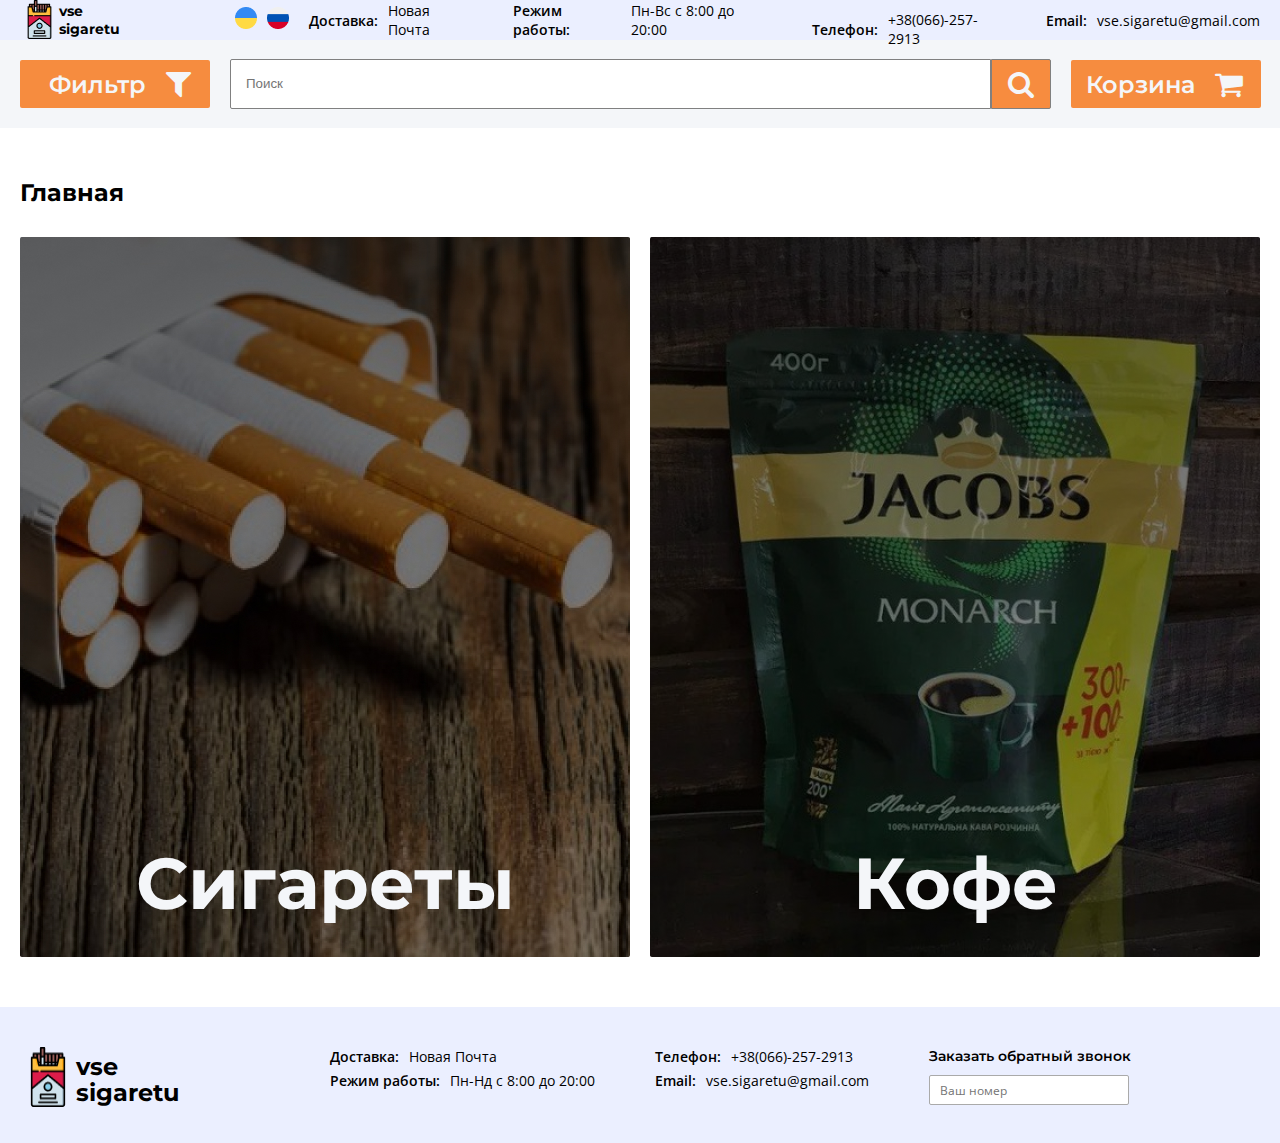
<file: index.html>
<!DOCTYPE html>
<html lang="en">
    <head>
        <meta charset="UTF-8" />
        <meta http-equiv="X-UA-Compatible" content="IE=edge" />
        <meta name="viewport" content="width=device-width, initial-scale=1.0" />
        <link rel="stylesheet" href="https://cdnjs.cloudflare.com/ajax/libs/font-awesome/4.7.0/css/font-awesome.min.css" />
        <link rel="preconnect" href="https://fonts.gstatic.com" />
        <link href="https://fonts.googleapis.com/css2?family=Montserrat:wght@400;600;700&display=swap" rel="stylesheet" />
        <link rel="preconnect" href="https://fonts.gstatic.com" />
        <link href="https://fonts.googleapis.com/css2?family=Open+Sans:wght@400;600;700&display=swap" rel="stylesheet" />
        <link rel="stylesheet" href="css/index.css" />
        <script src="js/responsive-menu.js" defer></script>
        <title>Vse Sigaretu</title>
    </head>
    <body>
        <header class="header">
            <div class="header__info info">
                <div class="container info__container">
                    <a href="index.html" class="header__logo header-logo">
                        <div class="header-logo__img">
                            <img src="img/cigarettes-logo-header.png" alt="logo" />
                            <p class="header-logo__text">
                                vse
                                <br />
                                sigaretu
                            </p>
                        </div>
                    </a>
                    <div class="header__language header-language">
                        <a href="index.html" class="header-language__lang">
                            <img src="img/ua-header.png" alt="ua" />
                        </a>
                        <a href="index.html" class="header-language__lang">
                            <img src="img/ru-header.png" alt="ru" />
                        </a>
                    </div>
                    <div class="header__text text">
                        <p class="text__left">Доставка:</p>
                        <p class="text__right">Новая Почта</p>
                    </div>
                    <div class="header__text text">
                        <p class="text__left">Режим работы:</p>
                        <p class="text__right">Пн-Вс с 8:00 до 20:00</p>
                    </div>
                    <a class="phone-number" href="tel:+38-066-257-2913">
                        <div class="header__text text">
                            <p class="text__left">Телефон:</p>
                            <p class="text__right">+38(066)-257-2913</p>
                        </div>
                    </a>
                    <div class="header__text text">
                        <p class="text__left">Email:</p>
                        <p class="text__right">vse.sigaretu@gmail.com</p>
                    </div>
                </div>
            </div>
            <div class="header__menu menu">
                <div class="container menu__container">
                    <div class="menu__filter filter">
                        <p class="filter__text">Фильтр</p>
                        <i class="fa fa-filter filter__icon"></i>
                    </div>
                    <button class="menu__btn">
                        <img class="menu__btn-svg" src="img/burger-menu.svg" alt="Open menu" />
                    </button>
                    <div class="menu__responsive-menu">
                        <div class="menu__items">
                            <div class="menu__controls">
                                <a href="index.html" class="header__logo menu-logo">
                                    <div class="header-logo__img">
                                        <img src="img/cigarettes-logo-header.png" alt="logo" />
                                        <p class="header-logo__text">
                                            vse
                                            <br />
                                            sigaretu
                                        </p>
                                    </div>
                                </a>
                                <img class="menu__close" src="img/close.svg" alt="close menu" />
                            </div>
                            <div class="header__language header-language menu__lang">
                                <a href="index.html" class="header-language__lang">
                                    <img src="img/ua-header.png" alt="ua" />
                                </a>
                                <a href="index.html" class="header-language__lang">
                                    <img src="img/ru-header.png" alt="ru" />
                                </a>
                            </div>
                            <div class="header__text text">
                                <p class="text__left">Доставка:</p>
                                <p class="text__right">Новая Почта</p>
                            </div>
                            <div class="header__text text">
                                <p class="text__left">Режим работы:</p>
                                <p class="text__right">Пн-Вс с 8:00 до 20:00</p>
                            </div>
                            <a class="phone-number" href="tel:+38-066-257-2913">
                                <div class="header__text text">
                                    <p class="text__left">Телефон:</p>
                                    <p class="text__right">+38(066)-257-2913</p>
                                </div>
                            </a>
                            <div class="header__text text">
                                <p class="text__left">Email:</p>
                                <p class="text__right">vse.sigaretu@gmail.com</p>
                            </div>
                        </div>
                    </div>
                    <a href="index.html" class="header__logo menu-logo menu-logo--bar">
                        <div class="header-logo__img">
                            <img src="img/cigarettes-logo-header.png" alt="logo" />
                            <p class="header-logo__text">
                                vse
                                <br />
                                sigaretu
                            </p>
                        </div>
                    </a>
                    <div class="menu__search-box search-box">
                        <input type="text" class="search-box__input" placeholder="Поиск" />
                        <div class="search-box__btn"><i class="fa fa-search"></i></div>
                    </div>
                    <div class="menu__cart cart">
                        <p class="cart__text">Корзина</p>
                        <i class="fa fa-shopping-cart cart__icon"></i>
                    </div>
                </div>
            </div>
        </header>
        <main class="main">
            <div class="container">
                <div class="main__content">
                    <section class="main__title title">
                        <p class="title__text">Главная</p>
                    </section>
                    <section class="main__pages">
                        <a href="cigarettes.html" class="main__link page-link page-link--left">
                            <img class="page-link__img" src="/img/cigarettes-index.jpg" alt="cigarettes" />
                            <p class="page-link__text">Сигареты</p>
                        </a>
                        <a href="index.html" class="main__link page-link">
                            <img class="page-link__img" src="/img/coffee-index.png" alt="coffee" />
                            <p class="page-link__text">Кофе</p>
                        </a>
                    </section>
                </div>
            </div>
        </main>
        <footer class="footer">
            <div class="container">
                <div class="footer__content">
                    <div class="footer__logo footer-logo">
                        <img src="img/cigarettes-logo-footer.png" alt="logo" />
                        <p class="footer-logo__text">
                            vse
                            <br />
                            sigaretu
                        </p>
                    </div>
                    <div class="footer__text footer-text-box">
                        <div class="footer-text-box__upper text">
                            <p class="text__left">Доставка:</p>
                            <p class="text__right">Новая Почта</p>
                        </div>
                        <div class="footer-text-box__lower text">
                            <p class="text__left">Режим работы:</p>
                            <p class="text__right">Пн-Нд с 8:00 до 20:00</p>
                        </div>
                    </div>
                    <div class="footer__text footer-text-box">
                        <a class="phone-number" href="tel:+38-066-257-2913">
                            <div class="footer-text-box__upper text">
                                <p class="text__left">Телефон:</p>
                                <p class="text__right">+38(066)-257-2913</p>
                            </div>
                        </a>
                        <div class="footer-text-box__lower text">
                            <p class="text__left">Email:</p>
                            <p class="text__right">vse.sigaretu@gmail.com</p>
                        </div>
                    </div>
                    <div class="footer__text footer-text-box">
                        <div class="footer-text-box__upper text">
                            <p class="text__left--footer">Заказать обратный звонок</p>
                        </div>
                        <form class="footer__content__form">
                            <input type="text" placeholder="Ваш номер" name="form" />
                        </form>
                    </div>
                </div>
            </div>
        </footer>
    </body>
</html>
</file>
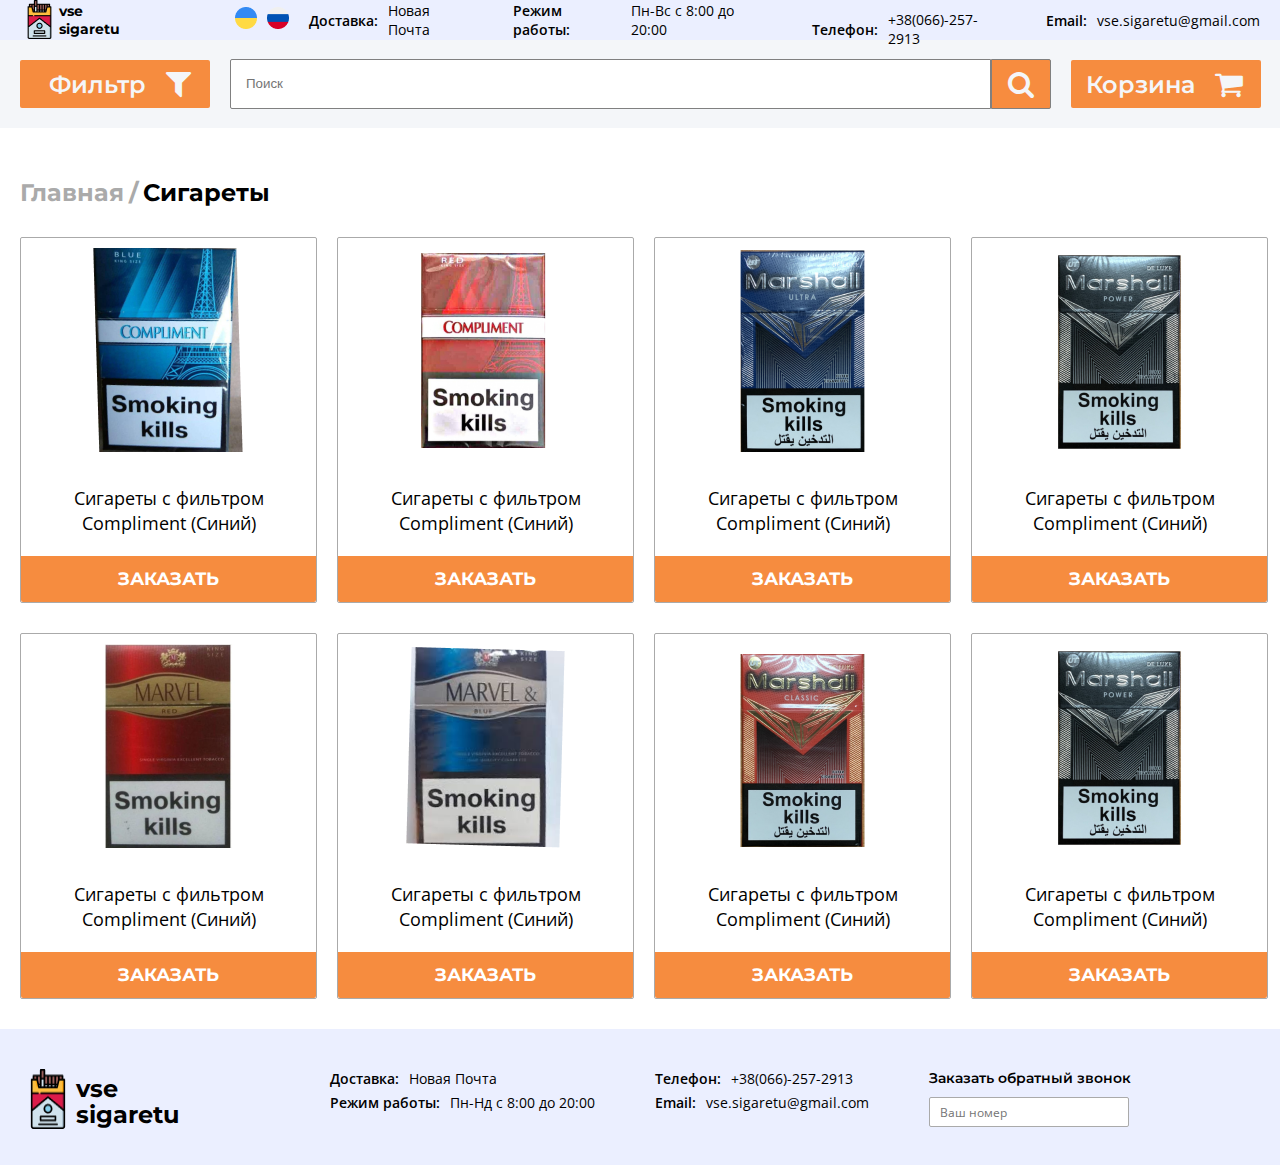
<file: cigarettes.html>
<!DOCTYPE html>
<html lang="en">
    <head>
        <meta charset="UTF-8" />
        <meta http-equiv="X-UA-Compatible" content="IE=edge" />
        <meta name="viewport" content="width=device-width, initial-scale=1.0" />
        <link rel="stylesheet" href="https://cdnjs.cloudflare.com/ajax/libs/font-awesome/4.7.0/css/font-awesome.min.css" />
        <link rel="preconnect" href="https://fonts.gstatic.com" />
        <link href="https://fonts.googleapis.com/css2?family=Montserrat:wght@400;600;700&display=swap" rel="stylesheet" />
        <link rel="preconnect" href="https://fonts.gstatic.com" />
        <link href="https://fonts.googleapis.com/css2?family=Open+Sans:wght@400;600;700&display=swap" rel="stylesheet" />
        <link rel="stylesheet" href="css/cigarettes.css" />
        <script src="js/responsive-menu.js" defer></script>
        <title>Vse Sigaretu</title>
    </head>
    <body>
        <header class="header">
            <div class="header__info info">
                <div class="container info__container">
                    <a href="index.html" class="header__logo header-logo">
                        <div class="header-logo__img">
                            <img src="img/cigarettes-logo-header.png" alt="logo" />
                            <p class="header-logo__text">
                                vse
                                <br />
                                sigaretu
                            </p>
                        </div>
                    </a>
                    <div class="header__language header-language">
                        <a href="index.html" class="header-language__lang">
                            <img src="img/ua-header.png" alt="ua" />
                        </a>
                        <a href="index.html" class="header-language__lang">
                            <img src="img/ru-header.png" alt="ru" />
                        </a>
                    </div>
                    <div class="header__text text">
                        <p class="text__left">Доставка:</p>
                        <p class="text__right">Новая Почта</p>
                    </div>
                    <div class="header__text text">
                        <p class="text__left">Режим работы:</p>
                        <p class="text__right">Пн-Вс с 8:00 до 20:00</p>
                    </div>
                    <a class="phone-number" href="tel:+38-066-257-2913">
                        <div class="header__text text">
                            <p class="text__left">Телефон:</p>
                            <p class="text__right">+38(066)-257-2913</p>
                        </div>
                    </a>
                    <div class="header__text text">
                        <p class="text__left">Email:</p>
                        <p class="text__right">vse.sigaretu@gmail.com</p>
                    </div>
                </div>
            </div>
            <div class="header__menu menu">
                <div class="container menu__container">
                    <div class="menu__filter filter">
                        <p class="filter__text">Фильтр</p>
                        <i class="fa fa-filter filter__icon"></i>
                    </div>
                    <button class="menu__btn">
                        <img class="menu__btn-svg" src="img/burger-menu.svg" alt="Open menu" />
                    </button>
                    <div class="menu__responsive-menu">
                        <div class="menu__items">
                            <div class="menu__controls">
                                <a href="index.html" class="header__logo menu-logo">
                                    <div class="header-logo__img">
                                        <img src="img/cigarettes-logo-header.png" alt="logo" />
                                        <p class="header-logo__text">
                                            vse
                                            <br />
                                            sigaretu
                                        </p>
                                    </div>
                                </a>
                                <img class="menu__close" src="img/close.svg" alt="close menu" />
                            </div>
                            <div class="header__language header-language menu__lang">
                                <a href="index.html" class="header-language__lang">
                                    <img src="img/ua-header.png" alt="ua" />
                                </a>
                                <a href="index.html" class="header-language__lang">
                                    <img src="img/ru-header.png" alt="ru" />
                                </a>
                            </div>
                            <div class="header__text text">
                                <p class="text__left">Доставка:</p>
                                <p class="text__right">Новая Почта</p>
                            </div>
                            <div class="header__text text">
                                <p class="text__left">Режим работы:</p>
                                <p class="text__right">Пн-Вс с 8:00 до 20:00</p>
                            </div>
                            <a class="phone-number" href="tel:+38-066-257-2913">
                                <div class="header__text text">
                                    <p class="text__left">Телефон:</p>
                                    <p class="text__right">+38(066)-257-2913</p>
                                </div>
                            </a>
                            <div class="header__text text">
                                <p class="text__left">Email:</p>
                                <p class="text__right">vse.sigaretu@gmail.com</p>
                            </div>
                        </div>
                    </div>
                    <a href="index.html" class="header__logo menu-logo menu-logo--bar">
                        <div class="header-logo__img">
                            <img src="img/cigarettes-logo-header.png" alt="logo" />
                            <p class="header-logo__text">
                                vse
                                <br />
                                sigaretu
                            </p>
                        </div>
                    </a>
                    <div class="menu__search-box search-box">
                        <input type="text" class="search-box__input" placeholder="Поиск" />
                        <div class="search-box__btn"><i class="fa fa-search"></i></div>
                    </div>
                    <div class="menu__cart cart">
                        <p class="cart__text">Корзина</p>
                        <i class="fa fa-shopping-cart cart__icon"></i>
                    </div>
                </div>
            </div>
        </header>
        <main class="main">
            <div class="container">
                <div class="main__content">
                    <section class="main__title title">
                        <a href="index.html" class="title__text title__text--previous">Главная</a>
                        <p class="title__text title__text--separator">/</p>
                        <p class="title__text">Сигареты</p>
                    </section>
                    <section class="main__product product">
                        <div class="product__row">
                            <div class="product__small-row">
                                <a href="cigarettes_item.html" class="product__box product__box--top">
                                    <img src="img/cigarettes-img-1.png" alt="cigarettes" />
                                    <p class="product__name">Сигареты с фильтром<br />Compliment (Синий)</p>
                                    <div class="product__order-btn btn">
                                        <p class="btn__text">заказать</p>
                                    </div>
                                </a>
                                <a href="cigarettes_item.html" class="product__box">
                                    <img src="img/cigarettes-img-2.png" alt="cigarettes" />
                                    <p class="product__name">Сигареты с фильтром<br />Compliment (Синий)</p>
                                    <div class="product__order-btn btn">
                                        <p class="btn__text">заказать</p>
                                    </div>
                                </a>
                            </div>
                            <div class="product__small-row product__small-row--bottom">
                                <a href="cigarettes_item.html" class="product__box product__box--top">
                                    <img src="img/cigarettes-img-3.png" alt="cigarettes" />
                                    <p class="product__name">Сигареты с фильтром<br />Compliment (Синий)</p>
                                    <div class="product__order-btn btn">
                                        <p class="btn__text">заказать</p>
                                    </div>
                                </a>
                                <a href="cigarettes_item.html" class="product__box">
                                    <img src="img/cigarettes-img-4.png" alt="cigarettes" />
                                    <p class="product__name">Сигареты с фильтром<br />Compliment (Синий)</p>
                                    <div class="product__order-btn btn">
                                        <p class="btn__text">заказать</p>
                                    </div>
                                </a>
                            </div>
                        </div>
                        <div class="product__row">
                            <div class="product__small-row">
                                <a href="cigarettes_item.html" class="product__box product__box--top">
                                    <img src="img/cigarettes-img-5.png" alt="cigarettes" />
                                    <p class="product__name">Сигареты с фильтром<br />Compliment (Синий)</p>
                                    <div class="product__order-btn btn">
                                        <p class="btn__text">заказать</p>
                                    </div>
                                </a>
                                <a href="cigarettes_item.html" class="product__box">
                                    <img src="img/cigarettes-img-6.png" alt="cigarettes" />
                                    <p class="product__name">Сигареты с фильтром<br />Compliment (Синий)</p>
                                    <div class="product__order-btn btn">
                                        <p class="btn__text">заказать</p>
                                    </div>
                                </a>
                            </div>
                            <div class="product__small-row product__small-row--bottom">
                                <a href="cigarettes_item.html" class="product__box product__box--top">
                                    <img src="img/cigarettes-img-7.png" alt="cigarettes" />
                                    <p class="product__name">Сигареты с фильтром<br />Compliment (Синий)</p>
                                    <div class="product__order-btn btn">
                                        <p class="btn__text">заказать</p>
                                    </div>
                                </a>
                                <a href="cigarettes_item.html" class="product__box">
                                    <img src="img/cigarettes-img-8.png" alt="cigarettes" />
                                    <p class="product__name">Сигареты с фильтром<br />Compliment (Синий)</p>
                                    <div class="product__order-btn btn">
                                        <p class="btn__text">заказать</p>
                                    </div>
                                </a>
                            </div>
                        </div>
                    </section>
                </div>
            </div>
        </main>
        <footer class="footer">
            <div class="container">
                <div class="footer__content">
                    <div class="footer__logo footer-logo">
                        <img src="img/cigarettes-logo-footer.png" alt="logo" />
                        <p class="footer-logo__text">
                            vse
                            <br />
                            sigaretu
                        </p>
                    </div>
                    <div class="footer__text footer-text-box">
                        <div class="footer-text-box__upper text">
                            <p class="text__left">Доставка:</p>
                            <p class="text__right">Новая Почта</p>
                        </div>
                        <div class="footer-text-box__lower text">
                            <p class="text__left">Режим работы:</p>
                            <p class="text__right">Пн-Нд с 8:00 до 20:00</p>
                        </div>
                    </div>
                    <div class="footer__text footer-text-box">
                        <a class="phone-number" href="tel:+38-066-257-2913">
                            <div class="footer-text-box__upper text">
                                <p class="text__left">Телефон:</p>
                                <p class="text__right">+38(066)-257-2913</p>
                            </div>
                        </a>
                        <div class="footer-text-box__lower text">
                            <p class="text__left">Email:</p>
                            <p class="text__right">vse.sigaretu@gmail.com</p>
                        </div>
                    </div>
                    <div class="footer__text footer-text-box">
                        <div class="footer-text-box__upper text">
                            <p class="text__left--footer">Заказать обратный звонок</p>
                        </div>
                        <form class="footer__content__form">
                            <input type="text" placeholder="Ваш номер" name="form" />
                        </form>
                    </div>
                </div>
            </div>
        </footer>
    </body>
</html>
</file>
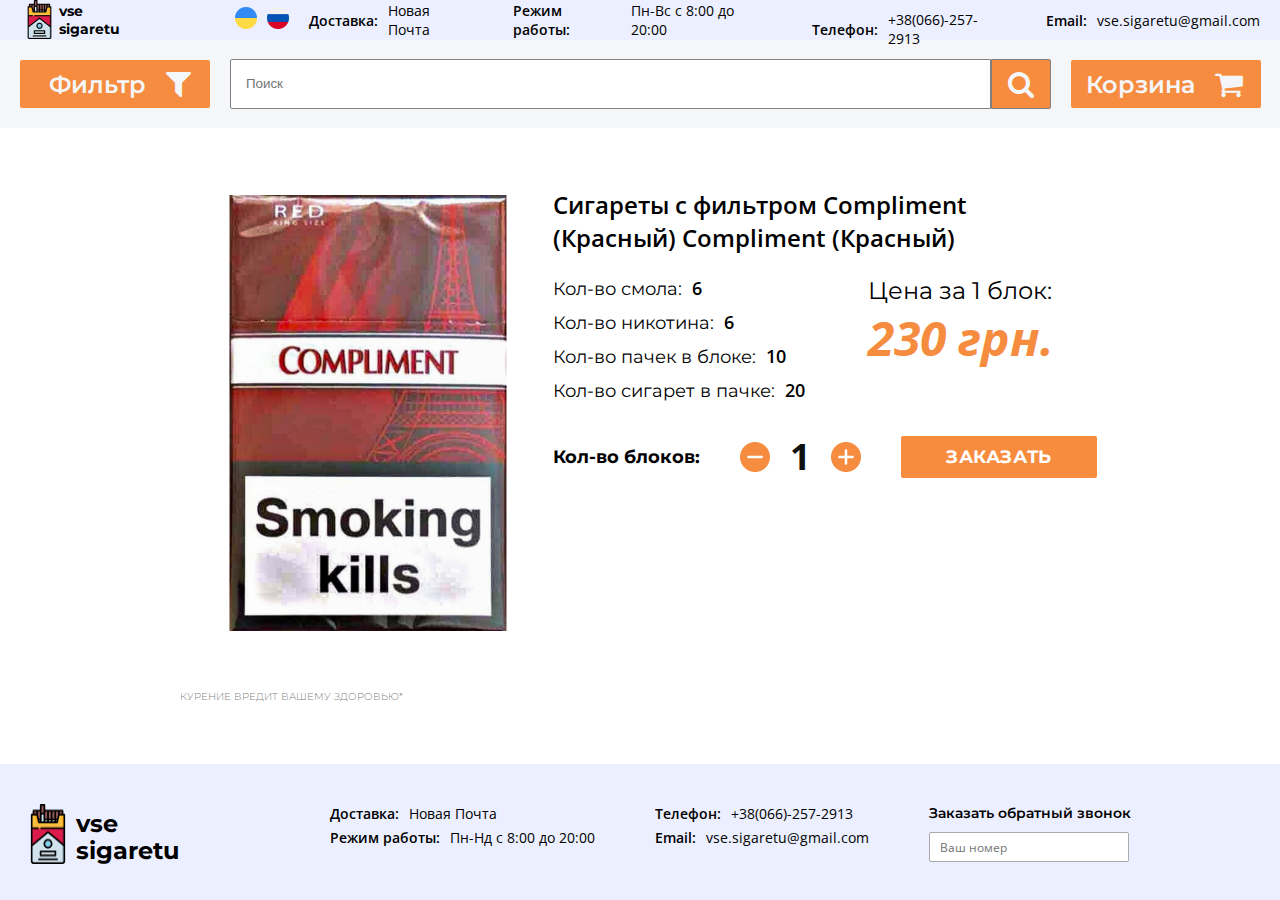
<file: cigarettes_item.html>
<!DOCTYPE html>
<html lang="en">
    <head>
        <meta charset="UTF-8" />
        <meta http-equiv="X-UA-Compatible" content="IE=edge" />
        <meta name="viewport" content="width=device-width, initial-scale=1.0" />
        <link rel="stylesheet" href="https://cdnjs.cloudflare.com/ajax/libs/font-awesome/4.7.0/css/font-awesome.min.css" />
        <link rel="preconnect" href="https://fonts.gstatic.com" />
        <link href="https://fonts.googleapis.com/css2?family=Montserrat:wght@400;600;700&display=swap" rel="stylesheet" />
        <link rel="preconnect" href="https://fonts.gstatic.com" />
        <link href="https://fonts.googleapis.com/css2?family=Open+Sans:wght@400;600;700&display=swap" rel="stylesheet" />
        <link rel="stylesheet" href="css/cigarettes-item.css" />
        <script src="js/cigarettes-item.js" defer></script>
        <script src="js/responsive-menu.js" defer></script>
        <title>Vse Sigaretu</title>
    </head>
    <body>
        <header class="header">
            <div class="header__info info">
                <div class="container info__container">
                    <a href="index.html" class="header__logo header-logo">
                        <div class="header-logo__img">
                            <img src="img/cigarettes-logo-header.png" alt="logo" />
                            <p class="header-logo__text">
                                vse
                                <br />
                                sigaretu
                            </p>
                        </div>
                    </a>
                    <div class="header__language header-language">
                        <a href="index.html" class="header-language__lang">
                            <img src="img/ua-header.png" alt="ua" />
                        </a>
                        <a href="index.html" class="header-language__lang">
                            <img src="img/ru-header.png" alt="ru" />
                        </a>
                    </div>
                    <div class="header__text text">
                        <p class="text__left">Доставка:</p>
                        <p class="text__right">Новая Почта</p>
                    </div>
                    <div class="header__text text">
                        <p class="text__left">Режим работы:</p>
                        <p class="text__right">Пн-Вс с 8:00 до 20:00</p>
                    </div>
                    <a class="phone-number" href="tel:+38-066-257-2913">
                        <div class="header__text text">
                            <p class="text__left">Телефон:</p>
                            <p class="text__right">+38(066)-257-2913</p>
                        </div>
                    </a>
                    <div class="header__text text">
                        <p class="text__left">Email:</p>
                        <p class="text__right">vse.sigaretu@gmail.com</p>
                    </div>
                </div>
            </div>
            <div class="header__menu menu">
                <div class="container menu__container">
                    <div class="menu__filter filter">
                        <p class="filter__text">Фильтр</p>
                        <i class="fa fa-filter filter__icon"></i>
                    </div>
                    <button class="menu__btn">
                        <img class="menu__btn-svg" src="img/burger-menu.svg" alt="Open menu" />
                    </button>
                    <div class="menu__responsive-menu">
                        <div class="menu__items">
                            <div class="menu__controls">
                                <a href="index.html" class="header__logo menu-logo">
                                    <div class="header-logo__img">
                                        <img src="img/cigarettes-logo-header.png" alt="logo" />
                                        <p class="header-logo__text">
                                            vse
                                            <br />
                                            sigaretu
                                        </p>
                                    </div>
                                </a>
                                <img class="menu__close" src="img/close.svg" alt="close menu" />
                            </div>
                            <div class="header__language header-language menu__lang">
                                <a href="index.html" class="header-language__lang">
                                    <img src="img/ua-header.png" alt="ua" />
                                </a>
                                <a href="index.html" class="header-language__lang">
                                    <img src="img/ru-header.png" alt="ru" />
                                </a>
                            </div>
                            <div class="header__text text">
                                <p class="text__left">Доставка:</p>
                                <p class="text__right">Новая Почта</p>
                            </div>
                            <div class="header__text text">
                                <p class="text__left">Режим работы:</p>
                                <p class="text__right">Пн-Вс с 8:00 до 20:00</p>
                            </div>
                            <a class="phone-number" href="tel:+38-066-257-2913">
                                <div class="header__text text">
                                    <p class="text__left">Телефон:</p>
                                    <p class="text__right">+38(066)-257-2913</p>
                                </div>
                            </a>
                            <div class="header__text text">
                                <p class="text__left">Email:</p>
                                <p class="text__right">vse.sigaretu@gmail.com</p>
                            </div>
                        </div>
                    </div>
                    <a href="index.html" class="header__logo menu-logo menu-logo--bar">
                        <div class="header-logo__img">
                            <img src="img/cigarettes-logo-header.png" alt="logo" />
                            <p class="header-logo__text">
                                vse
                                <br />
                                sigaretu
                            </p>
                        </div>
                    </a>
                    <div class="menu__search-box search-box">
                        <input type="text" class="search-box__input" placeholder="Поиск" />
                        <div class="search-box__btn"><i class="fa fa-search"></i></div>
                    </div>
                    <div class="menu__cart cart">
                        <p class="cart__text">Корзина</p>
                        <i class="fa fa-shopping-cart cart__icon"></i>
                    </div>
                </div>
            </div>
        </header>
        <main class="main">
            <div class="container">
                <div class="main__content">
                    <div class="product">
                        <img class="product__img" src="img/cigarettes-item-img.png" alt="product image" />
                        <div class="product__description">
                            <p class="product__name">Сигареты с фильтром Compliment<br />(Красный) Compliment (Красный)</p>
                            <div class="product__info">
                                <div class="product__column">
                                    <div class="product__row">
                                        <p class="product__text">Кол-во смола:<span class="product__row--bold">6</span></p>
                                    </div>
                                    <div class="product__row product__row--lower">
                                        <p class="product__text">Кол-во никотина:<span class="product__row--bold">6</span></p>
                                    </div>
                                    <div class="product__row product__row--lower">
                                        <p class="product__text">Кол-во пачек в блоке:<span class="product__row--bold">10</span></p>
                                    </div>
                                    <div class="product__row product__row--lower">
                                        <p class="product__text">Кол-во сигарет в пачке:<span class="product__row--bold">20</span></p>
                                    </div>
                                </div>
                                <div class="product__column product__column--right">
                                    <p class="product__text product__text--amount">Цена за <span data-amount>1</span> <span data-block>блок:</span></p>
                                    <p class="product__price"><span data-price-value>230</span> грн.</p>
                                </div>
                            </div>
                            <div class="product__info order">
                                <p class="order__text">Кол-во блоков:</p>
                                <div data-minus-btn class="order__amount-btn">
                                    <img src="img/minus.png" alt="minus" />
                                </div>
                                <p data-order-amount class="order__amount-value">1</p>
                                <div data-plus-btn class="order__amount-btn">
                                    <img src="img/plus.png" alt="plus" />
                                </div>
                                <div class="order__btn">
                                    <p class="order__btn-text">заказать</p>
                                </div>
                            </div>
                        </div>
                    </div>
                    <div class="product__info order order--visible">
                        <p class="order__text">Кол-во блоков:</p>
                        <div data-minus-btn-visible class="order__amount-btn">
                            <img src="img/minus.png" alt="minus" />
                        </div>
                        <p data-order-amount class="order__amount-value">1</p>
                        <div data-plus-btn-visible class="order__amount-btn">
                            <img src="img/plus.png" alt="plus" />
                        </div>
                        <div class="order__btn">
                            <p class="order__btn-text">заказать</p>
                        </div>
                    </div>
                    <p class="main__caution">курение вредит Вашему здоровью*</p>
                </div>
            </div>
        </main>
        <footer class="footer">
            <div class="container">
                <div class="footer__content">
                    <div class="footer__logo footer-logo">
                        <img src="img/cigarettes-logo-footer.png" alt="logo" />
                        <p class="footer-logo__text">
                            vse
                            <br />
                            sigaretu
                        </p>
                    </div>
                    <div class="footer__text footer-text-box">
                        <div class="footer-text-box__upper text">
                            <p class="text__left">Доставка:</p>
                            <p class="text__right">Новая Почта</p>
                        </div>
                        <div class="footer-text-box__lower text">
                            <p class="text__left">Режим работы:</p>
                            <p class="text__right">Пн-Нд с 8:00 до 20:00</p>
                        </div>
                    </div>
                    <div class="footer__text footer-text-box">
                        <a class="phone-number" href="tel:+38-066-257-2913">
                            <div class="footer-text-box__upper text">
                                <p class="text__left">Телефон:</p>
                                <p class="text__right">+38(066)-257-2913</p>
                            </div>
                        </a>
                        <div class="footer-text-box__lower text">
                            <p class="text__left">Email:</p>
                            <p class="text__right">vse.sigaretu@gmail.com</p>
                        </div>
                    </div>
                    <div class="footer__text footer-text-box">
                        <div class="footer-text-box__upper text">
                            <p class="text__left--footer">Заказать обратный звонок</p>
                        </div>
                        <form class="footer__content__form">
                            <input type="text" placeholder="Ваш номер" name="form" />
                        </form>
                    </div>
                </div>
            </div>
        </footer>
    </body>
</html>
</file>
<file: css/index.css>
@import 'global.css';
@import 'header.css';
@import 'footer.css';

/* Main */

/* Main Title */

.main__title {
    margin: 50px 0 30px 20px;
}

.title__text {
    font-family: Montserrat;
    font-style: normal;
    font-weight: bold;
    font-size: 24px;
    text-align: start;
}

/* Main Content */

.main__pages {
    display: flex;
    align-items: center;
    margin: 20px;
    margin-bottom: 50px;
    margin-top: 0;
}

.main__link {
    position: relative;
    top: 0;
    transition: top ease 0.3s;
    text-decoration: none;
}

.main__link:hover {
    top: -10px;
}

.page-link {
    display: flex;
    align-items: flex-end;
    justify-content: center;
}

.page-link--left {
    margin-right: 20px;
}

.page-link__img {
    width: 610px;
    height: 720px;
}

.page-link__text {
    position: absolute;
    color: #f4f6f9;
    margin-bottom: 30px;
    font-family: Montserrat;
    font-style: normal;
    font-weight: bold;
    font-size: 72px;
}

/* Media */

@media screen and (max-width: 1279px) {
    .container {
        max-width: 960px;
    }
    /* Header Info */
    .header-logo {
        margin-right: 45px;
    }
    .header__text {
        margin: 10px 12px;
    }
    .info__container .text {
        font-size: 10px;
    }
    .text__right {
        margin-right: 10px;
    }
    /* Header Menu */
    .filter {
        margin: 20px;
        height: 50px;
        width: 160px;
    }
    .filter__text {
        font-weight: 700;
        font-size: 20px;
        margin: 12px 0 12px 10px;
    }
    .filter__icon {
        font-size: 20px;
        margin: 10px 10px;
    }
    .search-box__input {
        width: 500px;
    }
    .menu__cart {
        margin: 20px;
        height: 50px;
        width: 160px;
    }
    .cart__text {
        font-weight: 700;
        font-size: 20px;
        margin: 10px 0 10px 10px;
    }
    .cart__icon {
        font-size: 20px;
        margin: 10px 10px;
    }
    /* Main Content */
    .page-link__img {
        width: 450px;
        height: 600px;
    }
    .page-link__text {
        font-size: 54px;
    }
    /* Footer */
    .footer-logo {
        margin-right: 100px;
    }
    .footer-text-box:last-child {
        display: none;
    }
}

@media screen and (max-width: 991px) {
    .container {
        max-width: 720px;
    }
    /* Header Menu */
    .header__info {
        display: none;
    }
    .filter {
        display: none;
    }
    .menu__btn {
        display: block;
    }
    .menu__btn-svg {
        margin: 12px 20px;
    }
    .menu-logo--bar {
        display: block;
    }
    .menu-logo {
        margin: 0;
    }
    .search-box__input {
        margin-left: 20px;
        width: 285px;
    }
    .menu__cart {
        margin: 20px;
        height: 50px;
        width: 79px;
    }
    .cart__text {
        display: none;
        font-weight: 700;
        font-size: 20px;
        margin: 10px 0 10px 10px;
    }
    .cart__icon {
        font-size: 30px;
        margin: 12px 20px;
    }
    /* Main Content */
    .page-link__img {
        width: 330px;
        height: 400px;
    }
    .page-link__text {
        font-size: 54px;
    }
    /* Footer */
    .text {
        font-size: 10px;
    }
    .footer-logo {
        margin-right: 50px;
    }
    .footer .footer-text-box {
        margin-right: 40px;
    }
    .footer-text-box:last-child {
        display: none;
    }
}

@media screen and (max-width: 767px) {
    .container {
        width: 540px;
    }
    /* Header Menu */
    .menu-logo--bar {
        display: none;
    }
    .search-box__input {
        margin-left: 0;
        width: 225px;
    }
    /* Main Content */
    .menu .show-menu {
        width: 60%;
    }
    .page-link__img {
        width: 240px;
        height: 300px;
    }
    .page-link__text {
        font-size: 34px;
    }
    /* Footer */
    .footer__logo {
        display: none;
    }
    .footer .footer-text-box {
        margin-right: 30px;
    }
    .footer-text-box {
        margin: 20px;
    }
}

@media screen and (max-width: 575px) {
    .container {
        width: auto;
    }
    /* Header Menu */
    .menu__container {
        display: flex;
        justify-content: space-between;
    }
    .search-box__input {
        margin-left: 0;
        width: 100%;
    }
    /* Main Content */
    .menu .show-menu {
        width: 80%;
    }
    .main__pages {
        flex-direction: column;
    }
    .page-link--left {
        margin-right: 0;
        margin-bottom: 20px;
    }
    .page-link__img {
        width: 220px;
        height: 260px;
    }
    .page-link__text {
        font-size: 34px;
    }
    /* Footer */
    .footer__content {
        display: flex;
        justify-content: center;
        align-items: center;
    }
    .footer__text .text {
        font-size: 8px;
    }
    .footer-text-box:last-child {
        display: none;
    }
    .footer-text-box {
        margin: 10px;
    }
}

@media screen and (max-width: 356px) {
    .container {
        width: auto;
    }
    /* Header Menu */
    .menu__container {
        display: flex;
        justify-content: space-between;
    }
    .menu__btn {
        margin: 10px;
    }
    .menu__btn-svg {
        margin: 12px 10px;
    }
    .search-box__input {
        margin-left: 0;
        width: 100%;
    }
    .search-box__btn {
        display: none;
    }
    .menu__cart {
        margin: 10px;
        width: 59px;
    }
    .cart__icon {
        margin: 12px 10px;
    }
    /* Main Content */
    .menu .show-menu {
        width: 100%;
    }
    .main__pages {
        flex-direction: column;
    }
    .page-link--left {
        margin-right: 0;
        margin-bottom: 20px;
    }
    .page-link__img {
        width: 220px;
        height: 260px;
    }
    .page-link__text {
        font-size: 34px;
    }
    /* Footer */
    .footer-text-box:last-child {
        display: none;
    }
    .footer-text-box {
        margin: 20px;
    }
}
</file>
<file: css/cigarettes.css>
@import 'global.css';
@import 'header.css';
@import 'footer.css';

/* Main */

.main__content {
    width: 100%;
}

/* Main Title */

.main__title {
    margin: 50px 0 30px 20px;
    width: 100%;
    display: flex;
}

.title__text {
    font-family: Montserrat;
    font-style: normal;
    font-weight: bold;
    font-size: 24px;
}

.title__text--previous {
    text-decoration: none;
    color: #aaaaaa;
}

.title__text--separator {
    margin: 0 5px;
    color: #aaaaaa;
}

/* Main Content */

.product__row {
    display: flex;
    margin: 30px 20px;
}

.product__small-row {
    display: flex;
}

.product__box {
    border: 0.5px solid #aaaaaa;
    box-sizing: border-box;
    border-radius: 2px;
    position: relative;
    top: 0;
    transition: top ease 0.3s;
    text-decoration: none;
    margin-right: 20px;
}

.product__box:hover {
    top: -10px;
    cursor: pointer;
}

.product__box img {
    margin: 10px;
}

.product__name {
    margin: 20px 10px;
    font-family: Open Sans;
    font-style: normal;
    font-weight: normal;
    font-size: 18px;
    line-height: 25px;
    text-align: center;
    color: #000000;
}

.product__order-btn {
    background-color: #f68c3f;
    border-radius: 0px 0px 2px 2px;
}

.btn__text {
    font-family: Montserrat;
    font-style: normal;
    font-weight: bold;
    font-size: 18px;
    line-height: 22px;
    text-transform: uppercase;
    color: #ffffff;
    text-align: center;
    padding: 12px;
}

/* Media */

@media screen and (max-width: 1279px) {
    .container {
        max-width: 960px;
    }
    /* Header Info */
    .header-logo {
        margin-right: 45px;
    }
    .header__text {
        margin: 10px 12px;
    }
    .info__container .text {
        font-size: 10px;
    }
    .text__right {
        margin-right: 10px;
    }
    /* Header Menu */
    .filter {
        margin: 20px;
        height: 50px;
        width: 160px;
    }
    .filter__text {
        font-weight: 700;
        font-size: 20px;
        margin: 12px 0 12px 10px;
    }
    .filter__icon {
        font-size: 20px;
        margin: 10px 10px;
    }
    .search-box__input {
        width: 500px;
    }
    .menu__cart {
        margin: 20px;
        height: 50px;
        width: 160px;
    }
    .cart__text {
        font-weight: 700;
        font-size: 20px;
        margin: 10px 0 10px 10px;
    }
    .cart__icon {
        font-size: 20px;
        margin: 10px 10px;
    }
    /* Main Content */
    .product {
        display: flex;
        flex-direction: column;
        align-items: center;
    }
    .product__row {
        flex-direction: column;
        margin-top: 0;
    }
    .product__small-row {
        margin: 0 0 20px 0;
    }
    .product__small-row--bottom {
        margin-bottom: 0;
    }
    /* Footer */
    .footer-logo {
        margin-right: 100px;
    }
    .footer-text-box:last-child {
        display: none;
    }
}

@media screen and (max-width: 991px) {
    .container {
        max-width: 720px;
    }
    /* Header Menu */
    .header__info {
        display: none;
    }
    .filter {
        display: none;
    }
    .menu__btn {
        display: block;
    }
    .menu__btn-svg {
        margin: 12px 20px;
    }
    .menu-logo--bar {
        display: block;
    }
    .menu-logo {
        margin: 0;
    }
    .search-box__input {
        margin-left: 20px;
        width: 285px;
    }
    .menu__cart {
        margin: 20px;
        height: 50px;
        width: 79px;
    }
    .cart__text {
        display: none;
        font-weight: 700;
        font-size: 20px;
        margin: 10px 0 10px 10px;
    }
    .cart__icon {
        font-size: 30px;
        margin: 12px 20px;
    }
    /* Footer */
    .text {
        font-size: 10px;
    }
    .footer-logo {
        margin-right: 50px;
    }
    .footer .footer-text-box {
        margin-right: 40px;
    }
    .footer-text-box:last-child {
        display: none;
    }
}

@media screen and (max-width: 767px) {
    .container {
        width: 540px;
    }
    /* Header Menu */
    .menu-logo--bar {
        display: none;
    }
    .search-box__input {
        margin-left: 0;
        width: 225px;
    }
    .menu .show-menu {
        width: 60%;
    }
    /* Main Content */
    .product__box {
        margin-right: 0;
    }
    /* Footer */
    .footer__logo {
        display: none;
    }
    .footer .footer-text-box {
        margin-right: 30px;
    }
    .footer-text-box {
        margin: 20px;
    }
}

@media screen and (max-width: 575px) {
    .container {
        width: auto;
    }
    /* Header Menu */
    .menu__container {
        display: flex;
        justify-content: space-between;
    }
    .search-box__input {
        margin-left: 0;
        width: 100%;
    }
    .menu .show-menu {
        width: 80%;
    }
    /* Main Content */
    .product__small-row {
        flex-direction: column;
    }
    .product__box--top {
        margin-bottom: 20px;
    }
    /* Footer */
    .footer__content {
        display: flex;
        justify-content: center;
        align-items: center;
    }
    .footer__text .text {
        font-size: 8px;
    }
    .footer-text-box:last-child {
        display: none;
    }
    .footer-text-box {
        margin: 10px;
    }
}

@media screen and (max-width: 356px) {
    .container {
        width: auto;
    }
    /* Header Menu */
    .menu__container {
        display: flex;
        justify-content: space-between;
    }
    .menu__btn {
        margin: 10px;
    }
    .menu__btn-svg {
        margin: 12px 10px;
    }
    .search-box__input {
        margin-left: 0;
        width: 100%;
    }
    .search-box__btn {
        display: none;
    }
    .menu__cart {
        margin: 10px;
        width: 59px;
    }
    .cart__icon {
        margin: 12px 10px;
    }
    /* Main Content */
    .menu .show-menu {
        width: 100%;
    }
    .main__pages {
        flex-direction: column;
    }
    .page-link--left {
        margin-right: 0;
        margin-bottom: 20px;
    }
    .page-link__img {
        width: 220px;
        height: 260px;
    }
    .page-link__text {
        font-size: 34px;
    }
    /* Footer */
    .footer-text-box:last-child {
        display: none;
    }
    .footer-text-box {
        margin: 20px;
    }
}
</file>
<file: css/cigarettes-item.css>
@import 'global.css';
@import 'header.css';
@import 'footer.css';

/* Main */

/* Main Content */

.main__content {
    width: 100%;
    display: flex;
    justify-content: center;
    margin-top: 60px;
    margin-bottom: 30px;
    flex-direction: column;
}

.product {
    display: flex;
    justify-content: center;
}

.product__description {
    display: flex;
    flex-direction: column;
}

.product__name {
    font-family: 'Open Sans';
    font-style: normal;
    font-weight: 600;
    font-size: 24px;
}

.product__info {
    display: flex;
}

.product__column {
    margin-top: 22px;
}

.product__column--right {
    margin-left: 63px;
    margin-top: 22px;
}

.product__row {
    display: flex;
}

.product__row--lower {
    margin-top: 10px;
}

.product__text {
    font-family: Montserrat;
    font-style: normal;
    font-weight: normal;
    font-size: 18px;
}

.product__row--bold {
    font-family: 'Open Sans';
    font-weight: 600;
    margin-left: 10px;
    margin-top: -2px;
}

.product__text--amount {
    font-size: 24px;
}

.product__price {
    font-family: 'Open Sans';
    font-style: italic;
    font-weight: bold;
    font-size: 48px;
    color: #f68c3f;
}

.order__text {
    font-family: Montserrat;
    font-style: normal;
    font-weight: bold;
    font-size: 18px;
    color: #000000;
    margin-top: 44px;
    margin-right: 20px;
}

.order__amount-btn {
    margin: 40px 20px;
    cursor: pointer;
}

.order__amount-value {
    font-family: 'Open Sans';
    font-style: normal;
    font-weight: bold;
    font-size: 36px;
    color: #101010;
    margin-top: 30px;
}

.order__btn {
    background: #f78c3f;
    border-radius: 2px;
    margin-top: 34px;
    margin-left: 20px;
    padding-bottom: 0;
    height: 42px;
}

.order__btn-text {
    font-family: Montserrat;
    font-style: normal;
    font-weight: bold;
    font-size: 18px;
    line-height: 22px;
    margin: 10px 45px;
    text-align: center;
    letter-spacing: 0.03em;
    text-transform: uppercase;
    color: #ffffff;
}

.main__caution {
    font-family: Montserrat;
    font-style: normal;
    font-weight: 300;
    font-size: 10px;
    text-transform: uppercase;
    color: #808080;
    margin: 50px 10px 0 180px;
}

.order--visible {
    display: none;
}

/* Media */

@media screen and (max-width: 1279px) {
    .container {
        max-width: 960px;
    }
    /* Header Info */
    .header-logo {
        margin-right: 45px;
    }
    .header__text {
        margin: 10px 12px;
    }
    .info__container .text {
        font-size: 10px;
    }
    .text__right {
        margin-right: 10px;
    }
    /* Header Menu */
    .filter {
        margin: 20px;
        height: 50px;
        width: 160px;
    }
    .filter__text {
        font-weight: 700;
        font-size: 20px;
        margin: 12px 0 12px 10px;
    }
    .filter__icon {
        font-size: 20px;
        margin: 10px 10px;
    }
    .search-box__input {
        width: 500px;
    }
    .menu__cart {
        margin: 20px;
        height: 50px;
        width: 160px;
    }
    .cart__text {
        font-weight: 700;
        font-size: 20px;
        margin: 10px 0 10px 10px;
    }
    .cart__icon {
        font-size: 20px;
        margin: 10px 10px;
    }
    /* Main */
    .main__caution {
        margin-left: 20px;
    }
    /* Footer */
    .footer-logo {
        margin-right: 100px;
    }
    .footer-text-box:last-child {
        display: none;
    }
}

@media screen and (max-width: 991px) {
    .container {
        max-width: 720px;
    }
    /* Header Menu */
    .header__info {
        display: none;
    }
    .filter {
        display: none;
    }
    .menu__btn {
        display: block;
    }
    .menu__btn-svg {
        margin: 12px 20px;
    }
    .menu-logo--bar {
        display: block;
    }
    .menu-logo {
        margin: 0;
    }
    .search-box__input {
        margin-left: 20px;
        width: 285px;
    }
    .menu__cart {
        margin: 20px;
        height: 50px;
        width: 79px;
    }
    .cart__text {
        display: none;
        font-weight: 700;
        font-size: 20px;
        margin: 10px 0 10px 10px;
    }
    .cart__icon {
        font-size: 30px;
        margin: 12px 20px;
    }
    /* Main */
    .main__caution {
        margin-left: 0;
    }
    .product__info {
        flex-direction: column;
    }
    .order {
        flex-direction: row;
    }
    .product__column--right {
        margin-left: 0;
    }
    .order__btn-text {
        margin: 10px 15px;
    }
    /* Footer */
    .text {
        font-size: 10px;
    }
    .footer-logo {
        margin-right: 50px;
    }
    .footer .footer-text-box {
        margin-right: 40px;
    }
    .footer-text-box:last-child {
        display: none;
    }
}

@media screen and (max-width: 767px) {
    .container {
        width: 540px;
    }
    /* Header Menu */
    .menu-logo--bar {
        display: none;
    }
    .search-box__input {
        margin-left: 0;
        width: 225px;
    }
    .menu .show-menu {
        width: 60%;
    }
    /* Main Content */
    .product__img {
        height: 40%;
        width: 40%;
    }
    .product__name {
        font-size: 18px;
    }
    .product__text {
        font-size: 14px;
    }
    .product__text--amount {
        font-size: 18px;
    }
    .product__price {
        font-size: 38px;
    }
    .order__text {
        font-size: 14px;
        margin-top: 38px;
    }
    /* Footer */
    .footer__logo {
        display: none;
    }
    .footer .footer-text-box {
        margin-right: 30px;
    }
    .footer-text-box {
        margin: 20px;
    }
}

@media screen and (max-width: 575px) {
    .container {
        width: auto;
    }
    /* Header Menu */
    .menu__container {
        display: flex;
        justify-content: space-between;
    }
    .search-box__input {
        margin-left: 0;
        width: 100%;
    }
    .menu .show-menu {
        width: 80%;
    }
    /* Main Content */
    .order {
        display: none;
    }
    .order--visible {
        display: flex;
        flex-direction: row;
        margin-left: 20px;
    }
    .main__caution {
        margin-left: 20px;
        margin-top: 20px;
    }
    .order__text {
        margin-right: 0;
        margin-top: 44px;
    }
    .order__amount-btn {
        margin: 40px 10px;
    }
    .order__btn-text {
        font-size: 14px;
        margin: 10px;
    }
    .order__btn {
        margin-left: 10px;
    }
    /* Footer */
    .footer__content {
        display: flex;
        justify-content: center;
        align-items: center;
    }
    .footer__text .text {
        font-size: 8px;
    }
    .footer-text-box:last-child {
        display: none;
    }
    .footer-text-box {
        margin: 10px;
    }
}

@media screen and (max-width: 356px) {
    .container {
        width: auto;
    }
    /* Header Menu */
    .menu__container {
        display: flex;
        justify-content: space-between;
    }
    .menu__btn {
        margin: 10px;
    }
    .menu__btn-svg {
        margin: 12px 10px;
    }
    .search-box__input {
        margin-left: 0;
        width: 100%;
    }
    .search-box__btn {
        display: none;
    }
    .menu__cart {
        margin: 10px;
        width: 59px;
    }
    .cart__icon {
        margin: 12px 10px;
    }
    /* Main Content */
    .menu .show-menu {
        width: 100%;
    }
    .main__pages {
        flex-direction: column;
    }
    .page-link--left {
        margin-right: 0;
        margin-bottom: 20px;
    }
    .page-link__img {
        width: 220px;
        height: 260px;
    }
    .page-link__text {
        font-size: 34px;
    }
    /* Footer */
    .footer-text-box:last-child {
        display: none;
    }
    .footer-text-box {
        margin: 20px;
    }
}
</file>
